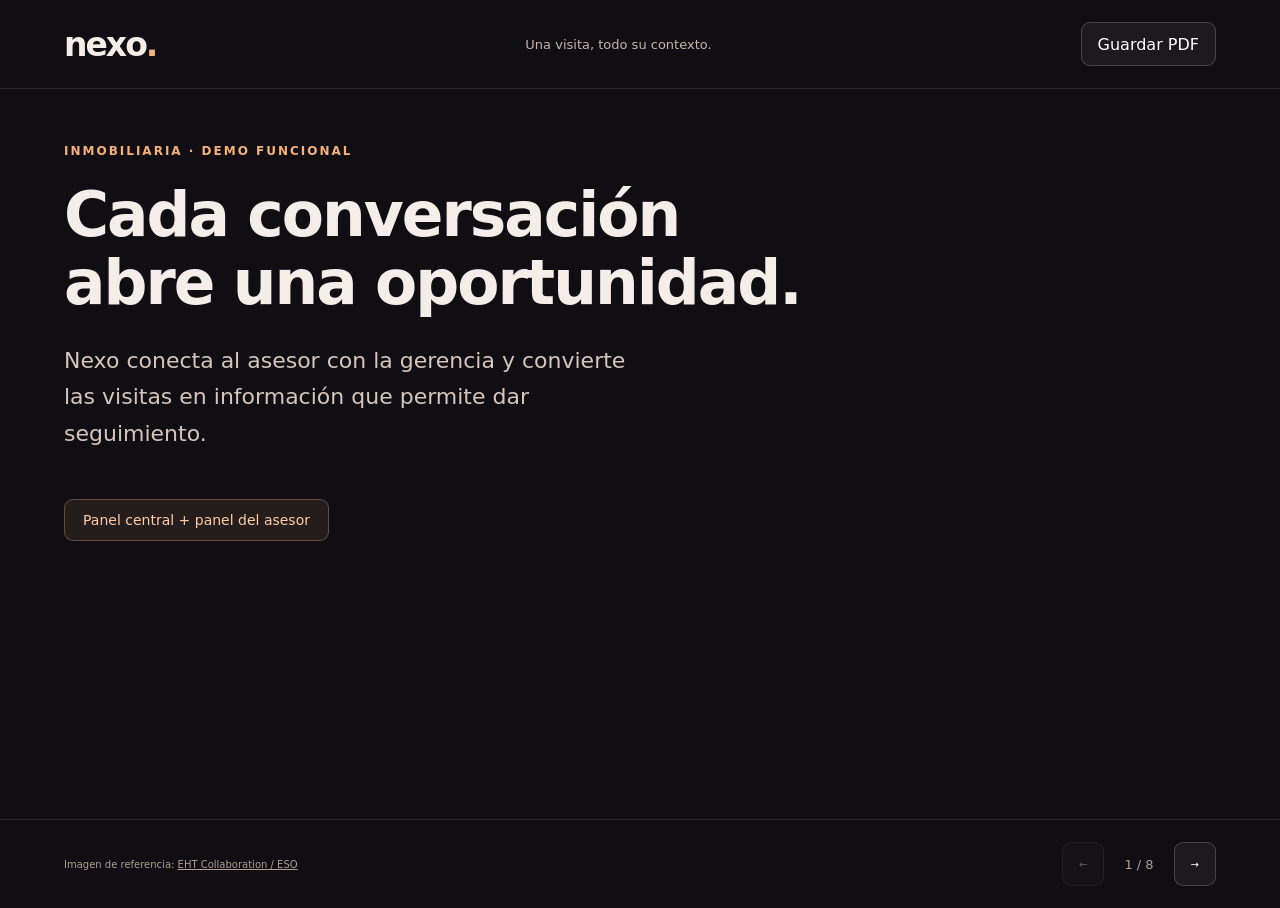
<file: public/presentacion.html>
<!doctype html>
<html lang="es">
<head><meta charset="utf-8"><meta name="viewport" content="width=device-width,initial-scale=1"><title>Nexo · Presentación</title><link rel="stylesheet" href="presentation.css"></head>
<body>
<header><a class="logo" href="/">nexo<span>.</span></a><span>Una visita, todo su contexto.</span><button type="button" id="print">Guardar PDF</button></header>
<main id="slides">
<section class="slide cover active"><div class="kicker">INMOBILIARIA · DEMO FUNCIONAL</div><h1>Cada conversación<br>abre una oportunidad.</h1><p>Nexo conecta al asesor con la gerencia y convierte las visitas en información que permite dar seguimiento.</p><div class="tag">Panel central + panel del asesor</div></section>
<section class="slide"><div class="kicker">EL PROBLEMA</div><h2>Lo que se habla en una visita<br>no debería perderse.</h2><div class="grid"><article><strong>Información dispersa</strong><p>Notas, audios y mensajes quedan separados de la ficha del cliente.</p></article><article><strong>Seguimientos pendientes</strong><p>Presupuestos, objeciones y acuerdos se olvidan entre una visita y la siguiente.</p></article><article><strong>Poca visibilidad</strong><p>La gerencia necesita conocer qué ocurre y a quién corresponde cada oportunidad.</p></article></div></section>
<section class="slide"><div class="kicker">DOS PANELES, UN MISMO HISTORIAL</div><h2>El equipo trabaja.<br>La gerencia tiene contexto.</h2><div class="grid two"><article><strong>Panel central</strong><ul><li>Crear asesores y asignar cartera.</li><li>Ver clientes, inmuebles y visitas.</li><li>Consultar agendas y operaciones.</li><li>Administrar conexiones y accesos.</li></ul></article><article><strong>Panel del asesor</strong><ul><li>Trabajar con su cartera asignada.</li><li>Grabar y documentar visitas.</li><li>Revisar y confirmar cada hoja.</li><li>Organizar el próximo contacto.</li></ul></article></div><p class="caption">Los permisos se comprueban en el servidor. Un inmueble compartido no da acceso a los clientes de otros asesores.</p></section>
<section class="slide"><div class="kicker">DE LA CONVERSACIÓN AL SEGUIMIENTO</div><h2>Una visita.<br>Un registro que queda.</h2><div class="flow"><div><b>01</b>Grabar</div><span>→</span><div><b>02</b>Transcribir</div><span>→</span><div><b>03</b>Revisar</div><span>→</span><div><b>04</b>Confirmar</div></div><p>La hoja reúne necesidades, presupuesto, gustos, objeciones, preguntas y acuerdos. Al confirmar puede actualizar la ficha y crear un seguimiento.</p><p class="caption">La transcripción requiere un servicio conectado. La revisión del asesor es parte del proceso; los datos ausentes quedan sin completar.</p></section>
<section class="slide"><div class="kicker">DEMOSTRACIÓN EN VIVO</div><h2>Lucía busca su próximo hogar.</h2><div class="grid two"><article><strong>Durante la visita</strong><p>Dos dormitorios y estacionamiento. Presupuesto de US$95.000. Le gustan la ubicación y el balcón; necesita confirmar las expensas.</p></article><article><strong>Después de la visita</strong><p>El asesor revisa la hoja y agenda el próximo contacto. La gerencia puede consultar la visita y su contexto desde el panel central.</p></article></div><a class="cta" href="/" target="_blank" rel="noopener">Abrir Nexo ↗</a><p class="caption">Lucía y los demás registros de la presentación son ficticios. Una grabación real se presenta como tal solamente después de probar el servicio.</p></section>
<section class="slide"><div class="kicker">PROPUESTA COMERCIAL INICIAL</div><h2>Desde Bs90 al mes<br>por asesor.</h2><div class="grid two"><article><strong>Aproximadamente Bs3 al día</strong><ul><li>Acceso al panel del asesor.</li><li>Gestión de cartera, agenda y visitas.</li><li>Propuesta: 600 minutos de audio por mes.</li><li>Visibilidad para la gerencia.</li></ul></article><article><strong>También podemos acordar uso</strong><p>Cuota corporativa más visitas procesadas o minutos de audio. Se definen el volumen contratado, los límites y el presupuesto mensual.</p></article></div><p class="caption">Propuesta para negociar. Implementación, audio adicional, soporte comprometido y exclusividad se acuerdan por separado. La facturación depende de las licencias o del consumo contratado.</p></section>
<section class="slide"><div class="kicker">ALCANCE Y SIGUIENTE ETAPA</div><h2>Probar con un equipo.<br>Medir antes de ampliar.</h2><div class="grid two"><article><strong>Disponible para demostrar</strong><p>Roles, asignaciones, clientes, inmuebles, agenda, borradores, hojas confirmadas, documentos y grabaciones. OpenAI puede conectarse para procesar el audio y el historial.</p></article><article><strong>Antes de un despliegue masivo</strong><p>Alojamiento compartido, prueba de carga, políticas de respaldo y datos, soporte y medición de consumo. WhatsApp, llamadas y calendario externo requieren sus conexiones.</p></article></div><p class="caption">La versión local es una demo funcional. No se presenta como una plataforma ya desplegada o validada para 1.800 usuarios simultáneos.</p></section>
<section class="slide closing"><div class="kicker">PROPUESTA DE PILOTO</div><h2>30 asesores.<br>60 días.<br>Resultados que podamos medir.</h2><p>Medir uso, tiempo para preparar hojas, seguimientos registrados, calidad de transcripción y costo real por asesor.</p><div class="tag">Acordar alcance · Elegir equipo · Ensayar · Iniciar piloto</div></section>
</main>
<footer><span>Imagen de referencia: <a href="https://www.eso.org/public/images/eso1907a/" target="_blank" rel="noopener">EHT Collaboration / ESO</a></span><nav aria-label="Diapositivas"><button type="button" id="prev" aria-label="Anterior">←</button><span id="counter" aria-live="polite">1 / 8</span><button type="button" id="next" aria-label="Siguiente">→</button></nav></footer><script src="presentation.js"></script>
</body></html>
</file>
<file: public/presentation.css>
:root{font-family:Inter,ui-sans-serif,system-ui,sans-serif;color:#f5ede7;background:#100e12;font-synthesis:none}*{box-sizing:border-box}body{margin:0}a{color:inherit}header,footer{display:flex;align-items:center;justify-content:space-between;gap:18px;padding:22px 5vw}header{border-bottom:1px solid #ffffff18}.logo{font-size:33px;font-weight:750;letter-spacing:-2px;text-decoration:none}.logo span{color:#f4b17b}header>span{color:#c5b5ab;font-size:13px}button{font:inherit;cursor:pointer;color:#fff;background:#ffffff0d;border:1px solid #ffffff30;border-radius:9px;padding:11px 16px;min-height:44px}button:hover{background:#ffffff20}button:disabled{opacity:.35;cursor:default}button:focus-visible,a:focus-visible{outline:2px solid #f4b17b;outline-offset:5px}.slide{display:none;max-width:1300px;margin:auto;min-height:calc(100svh - 170px);padding:55px 5vw 35px}.slide.active{display:block}.kicker{color:#f4b17b;font-size:12px;font-weight:650;letter-spacing:2px;margin-bottom:23px}h1,h2{font-size:clamp(32px,4.8vw,64px);font-weight:600;line-height:1.1;letter-spacing:-2px;margin:0 0 27px;text-wrap:balance}.slide>p{max-width:770px;font-size:clamp(16px,1.8vw,22px);line-height:1.65;color:#d5c6bd}.cover{background:linear-gradient(90deg,#100e12 8%,#100e12dc 40%,#100e1250),url('https://cdn.eso.org/images/screen/eso1907a.jpg') right center / auto 100% no-repeat}.cover>p{max-width:580px}.tag{display:inline-block;padding:12px 18px;background:#f4b17b18;border:1px solid #f4b17b50;border-radius:9px;font-size:14px;color:#ffcca7;margin-top:25px}.grid{display:grid;grid-template-columns:repeat(3,minmax(0,1fr));gap:20px}.grid.two{grid-template-columns:repeat(2,minmax(0,1fr))}article{background:#1b171f;border:1px solid #fff2;border-radius:17px;padding:26px}article strong{font-size:21px;color:#f4b17b}article p,li{font-size:17px;line-height:1.7;color:#d6c9c0}ul{padding-left:20px}li{padding:3px 0}.slide .caption{font-size:13px;line-height:1.7;color:#ae9e96;margin-top:26px}.flow{display:flex;align-items:center;gap:15px;margin:38px 0}.flow>div{flex:1;background:#211a21;border:1px solid #f4b17b40;padding:22px;border-radius:14px;font-size:19px}.flow b{display:block;color:#f4b17b;font-size:13px;margin-bottom:14px}.flow>span{color:#f4b17b}.cta{display:inline-block;margin-top:25px;color:#24170f;background:#f4b17b;padding:14px 23px;border-radius:9px;font-weight:650;text-decoration:none}.closing{background:radial-gradient(ellipse at right bottom,#74371945,transparent 65%)}footer{font-size:10px;color:#ae9e96;border-top:1px solid #ffffff18}footer nav{display:flex;align-items:center;gap:20px}#counter{font-size:13px;white-space:nowrap}@media(max-width:720px){header,footer{padding:16px 20px}header>span{display:none}.slide{padding:35px 20px;min-height:calc(100svh - 166px)}h1,h2{letter-spacing:-1px}.grid,.grid.two{grid-template-columns:1fr;gap:12px}article{padding:20px}article strong{font-size:18px}article p,li{font-size:15px}.flow{display:grid;grid-template-columns:1fr 1fr;gap:12px}.flow>span{display:none}.flow>div{padding:16px}.cover{background-position:right -130px top;background-size:auto 420px}.tag{line-height:1.6}.slide .caption{font-size:12px}footer{align-items:flex-start}footer>span{max-width:140px;line-height:1.6}}@media(prefers-reduced-motion:reduce){*{scroll-behavior:auto}}@media print{header,footer,.cta{display:none!important}.slide{display:block!important;min-height:0;break-after:page;padding:25px;background:#fff!important;color:#111}h1,h2{font-size:35px;color:#111}article,.flow>div{background:#fff;border-color:#bbb}.slide>p,article p,li,.slide .caption{color:#444}article strong,.kicker,.flow b{color:#8b451f}.grid.two{grid-template-columns:1fr 1fr}.tag{color:#8b451f;border-color:#bbb;background:white}@page{size:A4 landscape;margin:15mm}}
</file>
